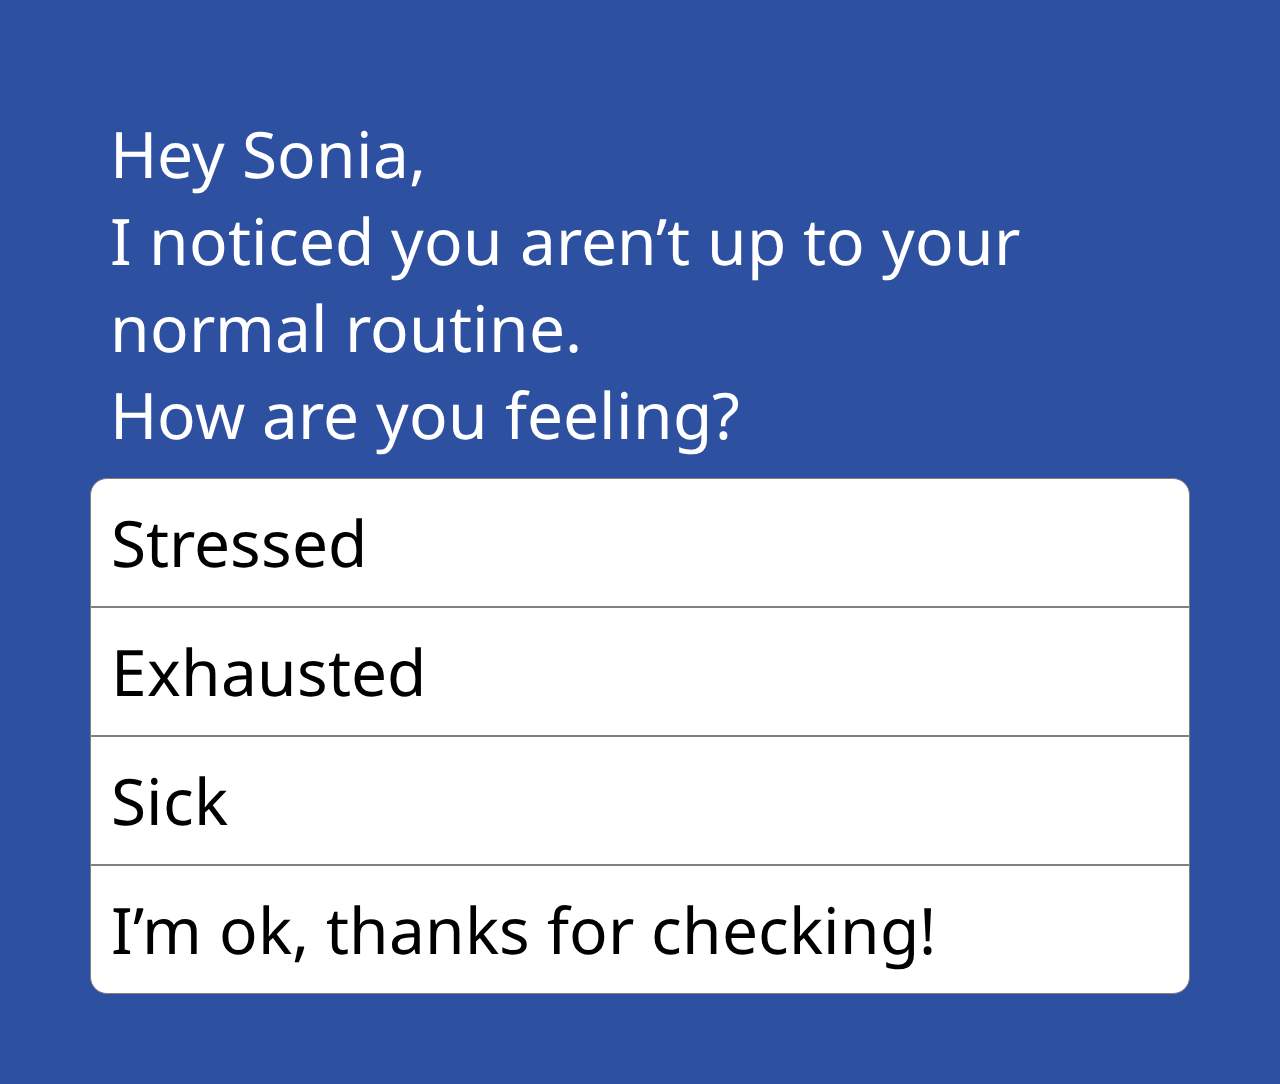
<file: scroller.html>
<html>
<head>
<script src="https://cdnjs.cloudflare.com/ajax/libs/jquery/3.1.1/jquery.min.js"></script>
<link href="https://fonts.googleapis.com/css?family=Droid+Sans" rel="stylesheet">

</head>
<body>
<style type="text/css">
html, body{
    font-family: 'Droid Sans', sans-serif;
    font-size:2em;
    margin:0px;
    padding:0px;
    background-color:rgb(46,80,161);

}


.scrollydoo{
    width:100%;
    padding:15px;
    overflow-x: scroll;
}

.innerScroll{
}

.prod{
    border-radius: 120px;
    float:left;
    margin: 15px;
    width:240px;
    height:240px;
    background-color: green;
}

.message{
    color:#fff;
    margin:90px 90px 0px 90px;
    padding:20px;
}

.buttons{
    margin:0px 90px 90px 90px;

}

.buttons div{
    border:1px solid grey;
    padding:20px;
    background-color: white;
}

.buttons div:last-child{
    border-radius: 0px 0px 17px 17px;
}

.buttons div:first-child{
    border-radius: 17px 17px 0px 0px ;
}

.buttons div:hover{
    background-color: #dbdbdb;
}
.response{
    text-align: right;
    padding:20px;
    color:white;
}

.active{
    background-color: pink;
}

.prodBox{
width:90%;
margin-left:40px;
}

.messageP{
    margin:90px 90px 0px 90px;
    padding:20px;
}
.messageSlot{
    padding: 0px 90px 0px 90px;
}

#c3{
    color:#000 !important;
    background-color: #fff;
}
.whiteSlice{
    width:100%;
    background-color: #fff;
    padding:10px 0px;
}
.tiny{
    font-size:0.6em;
}
</style>

<script type="text/javascript">
$(function(){
    $("#c1").hide();
    $("#c1b").hide();

    $("#c2").hide();
    $("#c3").hide();
    $("#c4").hide();
    $("#c5").hide();
/*
    $("#c3").css({"height": $(window).height()+"px"})
    $("#c3").show();
    $("html, body").delay(300).animate({ scrollTop: $("#c3").offset().top }, "slow");
*/

    $("#a1").click(function(){
        $("#c1").show();
        $(this).addClass('active');
        $("html, body").animate({ scrollTop: $(document).height() }, "slow");
    });

    $("#a2").click(function(){
        $("#c1b").show();
        $(this).addClass('active');
        $("html, body").animate({ scrollTop: $(document).height() }, "slow");
    });

    $("#a2b").click(function(){
        $("#c2").show();
        $(this).addClass('active');
        $("html, body").animate({ scrollTop: $(document).height() }, "slow");
    });

    $("#a3").click(function(){

        $("#c3").css({"height": $(window).height()+"px"})
        $("#c3").show();
        $("html, body").delay(300).animate({ scrollTop: $("#c3").offset().top }, "slow");

        $(this).addClass('active');
    });

    $("#vicks").click(function(){
        $("#asset3").show();
        $("#c4").css({"height": $(window).height()+"px"})
        $("#c4").show();
        $("html, body").delay(300).animate({ scrollTop: $("#c4").offset().top }, "slow");

    });

    $("#a5").click(function(){

        $("#c5").show();
        $("html, body").animate({ scrollTop: $(document).height() }, "slow");

        $(this).addClass('active');
    });

});
</script>


<div class="message">
Hey Sonia,<br />
I noticed you aren’t up to your normal routine.<br />
How are you feeling?
</div><div class="buttons">
<div>Stressed</div>
<div>Exhausted</div>
<div id="a1">Sick</div>
<div>I’m ok, thanks for checking!</div>

</div>

<div id="c1">
    <div class="response" >
    Sick
    </div>

    <div class="message">
    Bummer 😫 <br />
    What’s bothering you the most?
    </div><div class="buttons">
        <div id="a2">Throat hurts</div>
        <div>Fever</div>
        <div>Cough</div>
        <div>Headache</div>
        <div>Runny Nose</div>
        <div>Something else...</div>
    </div>
</div>

<div id="c1b">
    <div class="response" >
    Throat hurts
    </div>

    <div class="message">
    Anything else?
    </div><div class="buttons">
        <div>Fever</div>
        <div>Cough</div>
        <div>Headache</div>
        <div>Runny Nose</div>
        <div>Something else...</div>
        <div id="a2b"><b>That's it</b></div>
    </div>
</div>


<div id="c2">
    <div class="response">
    Just my Throat
    </div>

    <div class="message">
    How bad?
    </div><div class="buttons">
    <div id="a3">😕 😣 😩 😭</div>
    </div>
</div>


<div id="c3">
    <div class="messageP">
        I think these things will make you feel better.<br />
        They should last you about four days.<br />
        What do you think?
    </div><br />
<img id="asset1" class="prodBox" src="Asset 1.png" />
<div class="selecty">
<div class="messageSlot">
    What did I DLKFJSD?
</div>

<div class="scrollydoo">
    <div class="innerScroll">
        <img src="Asset 2.png" id="vicks" />
    </div>
</div>
</div>
</div>

<div id="c4">

<div class="whiteSlice">
<br />
    <img id="asset3" class="prodBox" src="Asset 3.png" />
</div>

<div class="message">
I can have this to you in 45 minutes.<br />
Lets do this?
</div><div class="buttons">
    <div id="a5">Send it my way!</div>
    <div class="tiny">Wait, I want to change something</div>
</div>
</div>
<div id="c5">
    <div class="message">
    Relief is on it's way, Sonia!<br />
    ❤️️
    </div>
</div>


</body>
</html>
</file>
